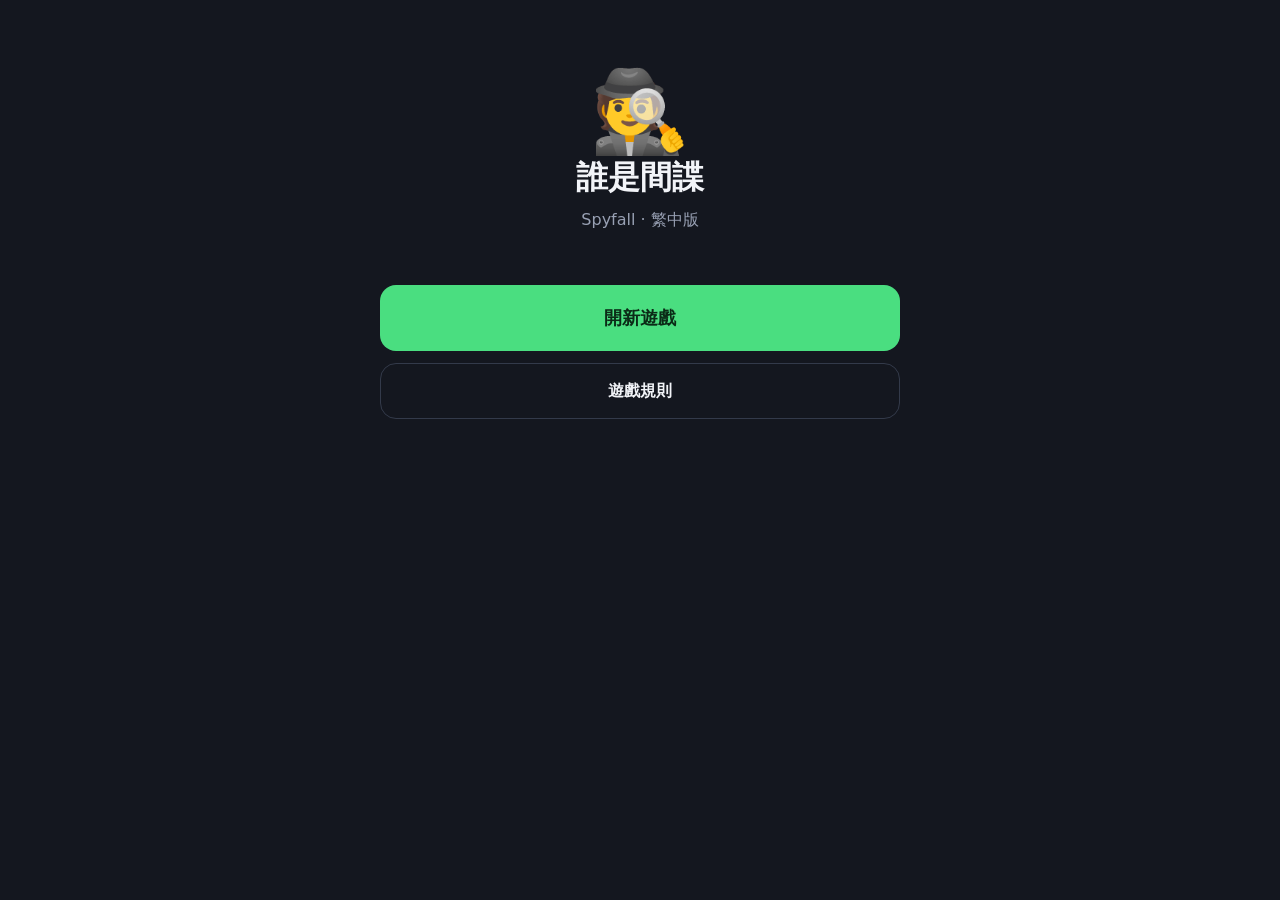
<file: index.html>
<!DOCTYPE html>
<html lang="zh-Hant">
<head>
<meta charset="utf-8">
<meta name="viewport" content="width=device-width, initial-scale=1, viewport-fit=cover">
<meta name="theme-color" content="#14171f">
<title>誰是間諜</title>
<link rel="stylesheet" href="css/style.css">
</head>
<body>

<main id="app">

  <!-- ══ 首頁 ══ -->
  <section class="screen" data-screen="home">
    <div class="hero">
      <div class="hero-emoji">🕵️</div>
      <h1>誰是間諜</h1>
      <p class="sub">Spyfall · 繁中版</p>
    </div>
    <button class="btn btn-primary btn-lg" data-go="setup">開新遊戲</button>
    <button class="btn btn-ghost" data-go="rules">遊戲規則</button>
  </section>

  <!-- ══ 規則 ══ -->
  <section class="screen" data-screen="rules" hidden>
    <h2>遊戲規則</h2>
    <div class="prose">
      <p>每局會抽一個<b>地點</b>。除了<b>間諜</b>之外，所有人都知道地點，也各自拿到一個<b>職業</b>。</p>
      <ol>
        <li>從起始玩家開始，輪流<b>指定一個人問一個問題</b>，被問的人回答後換他問別人。</li>
        <li>平民要讓大家相信你知道地點，又不能講太明顯讓間諜猜到。</li>
        <li>時間到，或有人喊停時，大家投票指認間諜。</li>
        <li>間諜可以<b>隨時亮身分猜地點</b>，猜對就是間諜贏。</li>
      </ol>
      <p class="muted">本網站只負責發身分、公佈地點清單和計時，投票與勝負請大家口頭進行。</p>
    </div>
    <button class="btn btn-ghost" data-go="home">← 返回</button>
  </section>

  <!-- ══ Host：設定 ══ -->
  <section class="screen" data-screen="setup" hidden>
    <h2>遊戲設定</h2>

    <label class="field-label">玩家人數</label>
    <div class="chips chips-wrap" id="playerCount"></div>

    <div id="spyField" hidden>
      <label class="field-label">間諜人數</label>
      <div class="chips" id="spyCount"></div>
      <p class="hint" id="spyHint"></p>
    </div>

    <div class="spacer"></div>
    <button class="btn btn-primary btn-lg" id="btnGenerate">生成身份</button>
    <button class="btn btn-ghost" data-go="home">← 返回</button>
  </section>

  <!-- ══ Host：QR ══ -->
  <section class="screen" data-screen="qr" hidden>
    <h2>請大家掃描</h2>
    <p class="hint">共 <b id="qrCount">6</b> 位玩家，掃描後各自點選自己的座位號</p>
    <div class="qr-frame"><div id="qrBox"></div></div>
    <p class="qr-url" id="qrUrl"></p>
    <div class="spacer"></div>
    <button class="btn btn-primary btn-lg" id="btnStart">大家都掃完了，開始遊戲</button>
    <button class="btn btn-ghost" id="btnRegen">重新生成身份</button>
    <button class="btn btn-ghost" data-go="setup">← 改設定</button>
  </section>

  <!-- ══ Host：地點牆（投影用，滿版） ══ -->
  <section class="screen" data-screen="board" hidden>
    <div class="timer-bar">
      <div id="timer" role="timer" aria-live="off">8:00</div>
      <button class="btn btn-ghost" id="btnPause">暫停</button>
      <button class="btn btn-ghost" id="btnRestart">重來</button>
    </div>
    <div class="board-wall" id="boardWall"></div>
    <p class="hint" id="startsWith"></p>
    <div class="row">
      <button class="btn btn-primary" id="btnNextRound">下一局</button>
      <button class="btn btn-ghost" id="btnFullscreen">全螢幕</button>
      <button class="btn btn-ghost" data-go="home">結束遊戲</button>
    </div>
  </section>

  <!-- ══ 玩家：選座位 ══ -->
  <section class="screen" data-screen="seat" hidden>
    <h2>你是幾號玩家？</h2>
    <p class="hint">和其他人確認一下，每人選不同的號碼</p>
    <div class="seats" id="seatPicker"></div>
  </section>

  <!-- ══ 玩家：身分 ══ -->
  <section class="screen" data-screen="role" hidden>
    <div id="roleCard"></div>
    <button class="btn btn-ghost" data-go="locations">查看所有地點</button>
    <button class="btn btn-ghost btn-sm" id="btnReseat">我選錯號碼了</button>
  </section>

  <!-- ══ 玩家：地點清單 ══ -->
  <section class="screen" data-screen="locations" hidden>
    <h2>所有地點</h2>
    <p class="hint">點一下變灰，表示你覺得不是這裡，只有你看得到</p>
    <div class="loc-wall" id="playerWall"></div>
    <button class="btn btn-ghost btn-sm" id="btnClearCrossed">全部恢復</button>
    <button class="btn btn-ghost" data-go="role">← 返回我的身分</button>
  </section>

  <!-- ══ 錯誤 ══ -->
  <section class="screen" data-screen="error" hidden>
    <h2>無法讀取這局</h2>
    <p class="hint" id="errMsg">連結可能不完整，請主持人重新產生 QR Code。</p>
    <button class="btn btn-ghost" data-go="home">回首頁</button>
  </section>

</main>

<script src="js/qrcode.min.js"></script>
<script src="js/round.js"></script>
<script src="js/app.js"></script>
</body>
</html>
</file>
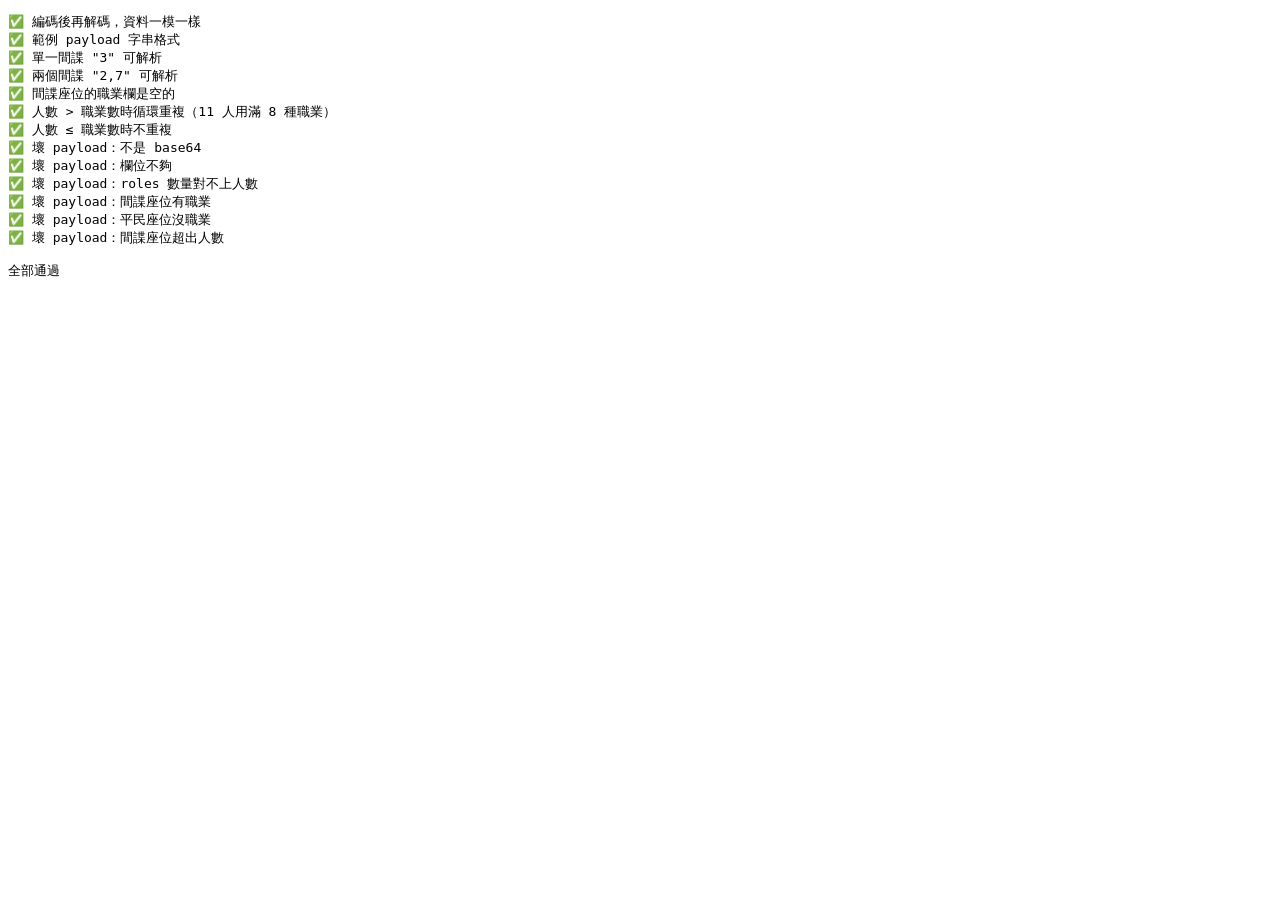
<file: tests.html>
<!DOCTYPE html>
<html lang="zh-Hant">
<meta charset="utf-8">
<title>payload 自我檢查</title>
<pre id="out"></pre>
<script src="js/round.js"></script>
<script>
/* 開起來就跑，結果印在頁面和 console。不用測試框架。 */
const log = [];
let failed = 0;
function check(name, cond) {
  console.assert(cond, name);
  if (!cond) failed++;
  log.push((cond ? '✅ ' : '❌ ') + name);
}
const throws = (fn) => { try { fn(); return false; } catch { return true; } };

const r = { locationId: 'hospital', spySeats: [3], players: 6, startSeat: 1, nonce: 'k3x9qa',
            roles: [4, 0, null, 7, 2, 5] };

check('編碼後再解碼，資料一模一樣', JSON.stringify(decodeRound(encodeRound(r))) === JSON.stringify(r));
check('範例 payload 字串格式', b64url.decode(encodeRound(r)) === 'hospital|3|6|1|k3x9qa|4,0,,7,2,5');

check('單一間諜 "3" 可解析', decodeRound(encodeRound(r)).spySeats.join() === '3');
const two = { ...r, players: 9, spySeats: [2, 7], roles: [0, null, 1, 2, 3, 4, null, 5, 6] };
check('兩個間諜 "2,7" 可解析', decodeRound(encodeRound(two)).spySeats.join() === '2,7');

for (let t = 0; t < 50; t++) {                 // 隨機跑幾次，涵蓋各種座位組合
  const a = assignRoles(8, 9, [2, 7]);
  if (a[1] !== null || a[6] !== null || a.filter((x) => x === null).length !== 2) {
    check('間諜座位的職業欄是空的', false); break;
  }
  if (t === 49) check('間諜座位的職業欄是空的', true);
}

const big = assignRoles(8, 12, [5]);            // 11 個平民、8 個職業
const civ = big.filter((x) => x !== null);
check('人數 > 職業數時循環重複（11 人用滿 8 種職業）', civ.length === 11 && new Set(civ).size === 8);
const small = assignRoles(8, 6, [1]).filter((x) => x !== null);
check('人數 ≤ 職業數時不重複', new Set(small).size === small.length);

check('壞 payload：不是 base64', throws(() => decodeRound('!!!')));
check('壞 payload：欄位不夠', throws(() => decodeRound(b64url.encode('hospital|3|6'))));
check('壞 payload：roles 數量對不上人數', throws(() => decodeRound(b64url.encode('hospital|3|6|1|n|4,0,,7'))));
check('壞 payload：間諜座位有職業', throws(() => decodeRound(b64url.encode('hospital|3|6|1|n|4,0,1,7,2,5'))));
check('壞 payload：平民座位沒職業', throws(() => decodeRound(b64url.encode('hospital|3|6|1|n|4,,,7,2,5'))));
check('壞 payload：間諜座位超出人數', throws(() => decodeRound(b64url.encode('hospital|9|6|1|n|4,0,1,7,2,5'))));

log.push('', failed ? `${failed} 項失敗` : '全部通過');
document.getElementById('out').textContent = log.join('\n');
document.title = failed ? `FAIL ${failed}` : 'PASS';
</script>
</file>
<file: css/style.css>
:root{
  --bg:#14171f; --card:#1e222d; --card-2:#272c3a;
  --fg:#f2f4f8; --muted:#98a0b3; --line:#333a4a;
  --accent:#4ade80; --accent-ink:#0b2b17;
  --danger:#fb7185; --gold:#fbbf24;
  --radius:16px;
}
*{box-sizing:border-box;-webkit-tap-highlight-color:transparent}
html,body{margin:0;background:var(--bg);color:var(--fg)}
body{
  font-family:"PingFang TC","Noto Sans TC","Heiti TC",system-ui,-apple-system,"Segoe UI",sans-serif;
  font-size:16px; line-height:1.6;
  min-height:100dvh;
}
#app{
  max-width:560px; margin:0 auto;
  padding:24px 20px calc(32px + env(safe-area-inset-bottom));
  min-height:100dvh; display:flex; flex-direction:column;
}
.screen{display:flex;flex-direction:column;flex:1}
.screen[hidden]{display:none}

h1{font-size:2rem;margin:0}
h2{font-size:1.35rem;margin:0 0 4px}
.sub{color:var(--muted);margin:4px 0 0}
.hint{color:var(--muted);font-size:.9rem;margin:4px 0 16px}
.muted{color:var(--muted)}
.spacer{flex:1;min-height:16px}

.hero{text-align:center;padding:48px 0 40px}
.hero-emoji{font-size:5rem;line-height:1}

/* buttons */
.btn{
  display:block;width:100%;margin-top:12px;
  padding:14px 18px;border:1px solid var(--line);border-radius:var(--radius);
  background:var(--card);color:var(--fg);
  font:inherit;font-weight:600;cursor:pointer;
  transition:transform .08s ease, background .15s ease;
}
.btn:active{transform:scale(.98)}
.btn-primary{background:var(--accent);color:var(--accent-ink);border-color:transparent}
.btn-lg{padding:18px;font-size:1.1rem}
.btn-sm{padding:10px;font-size:.85rem;color:var(--muted)}
.btn-ghost{background:transparent}

/* chips */
.field-label{display:block;margin:20px 0 8px;font-weight:600;font-size:.9rem;color:var(--muted)}
.chips{display:flex;gap:8px}
.chips-wrap{flex-wrap:wrap}
.chip{
  padding:10px 14px;border:1px solid var(--line);border-radius:999px;
  background:var(--card);color:var(--fg);font:inherit;font-size:.95rem;cursor:pointer;
}
.chip[aria-pressed="true"]{background:var(--accent);color:var(--accent-ink);border-color:transparent;font-weight:700}
.chips .chip{flex:1;text-align:center}
.chips-wrap .chip{flex:0 0 auto}
#playerCount .chip{min-width:52px}

/* QR */
.qr-frame{
  background:#fff;padding:16px;border-radius:var(--radius);
  display:flex;justify-content:center;align-items:center;
}
#qrBox img,#qrBox canvas{display:block;width:100%!important;height:auto!important;image-rendering:pixelated}
.qr-url{
  font-size:.7rem;color:var(--muted);word-break:break-all;
  text-align:center;margin:10px 0 0;font-family:ui-monospace,monospace;
}

/* location wall */
.loc-wall{display:grid;grid-template-columns:repeat(auto-fill,minmax(96px,1fr));gap:8px;margin:8px 0 16px}
.loc{
  background:var(--card);border:1px solid var(--line);border-radius:10px;color:var(--fg);font:inherit;
  padding:10px 4px;text-align:center;display:flex;flex-direction:column;align-items:center;gap:2px;
}
.loc-emoji{font-size:1.6rem;line-height:1}
.loc-name{font-size:.85rem;font-weight:600;line-height:1.2}
button.loc{cursor:pointer}
.loc[aria-pressed="true"]{opacity:.3;background:transparent}
.loc[aria-pressed="true"] .loc-name{text-decoration:line-through}

/* 圖片 + emoji 替代：img 蓋在 emoji 上，載入失敗會被移除 */
.pic{
  position:relative;aspect-ratio:4/3;border-radius:12px;overflow:hidden;
  background:var(--card-2);display:flex;align-items:center;justify-content:center;
}
.pic-emoji{font-size:clamp(3rem,18vw,6rem);line-height:1}
.pic img{position:absolute;inset:0;width:100%;height:100%;object-fit:cover}

/* seats */
/* auto-fit：3 人時是 3 大格，16 人時自動排成 4 欄，不會爆版 */
.seats{display:grid;grid-template-columns:repeat(auto-fit,minmax(74px,1fr));gap:12px;margin-top:8px}
.seat{
  aspect-ratio:1;border:1px solid var(--line);border-radius:var(--radius);
  background:var(--card);color:var(--fg);font:inherit;
  font-size:clamp(1.5rem,7vw,2.4rem);font-weight:700;cursor:pointer;
}
.seat:active{transform:scale(.96)}

/* role card */
/* 按住才顯示：擋掉 iOS 長按選單、選字、捲動，避免按住時跳出別的東西 */
.seat-tag{color:var(--muted);font-size:.85rem;letter-spacing:.1em;text-align:center;margin-bottom:8px}
.reveal{
  -webkit-user-select:none;user-select:none;-webkit-touch-callout:none;touch-action:none;
  cursor:pointer;margin-bottom:8px;border-radius:20px;
}
.reveal:focus-visible{outline:3px solid var(--accent);outline-offset:3px}
.cover{
  min-height:min(62vh,480px);border:2px dashed var(--line);border-radius:20px;background:var(--card);
  display:flex;flex-direction:column;align-items:center;justify-content:center;gap:6px;
}
.cover[hidden],.revealed[hidden]{display:none}
.cover-icon{font-size:3rem;line-height:1;margin-bottom:6px}
.cover b{font-size:1.3rem}
.cover span{color:var(--muted);font-size:.9rem}

.role{
  border-radius:20px;padding:16px 16px 24px;text-align:center;
  border:1px solid var(--line);background:var(--card);
}
.role .title{font-size:2rem;font-weight:800;margin:12px 0 0;line-height:1.3}
.role.civilian{border-color:var(--accent);background:linear-gradient(180deg,rgba(74,222,128,.14),transparent 60%)}
.role.spy{border-color:var(--gold);background:linear-gradient(180deg,rgba(251,191,36,.14),transparent 60%)}
.role.spy .title{color:var(--gold)}
.role .job{font-size:1.3rem;font-weight:700;color:var(--accent);margin-top:4px}
.role ul{text-align:left;margin:20px 0 0;padding-left:20px;color:var(--muted);font-size:.95rem}
.role ul li{margin:8px 0}
.role ul b{color:var(--fg)}

.prose{color:var(--muted)}
.prose b{color:var(--fg)}
.prose ol{padding-left:20px}
.prose li{margin:8px 0}

/* ── 投影模式：主持人地點牆滿版放大 ─────────────────
   用 clamp() 讓手機 / 筆電 / 投影機都自動縮放到合適大小。 */

body[data-screen="board"] #app{
  max-width:none;
  padding:clamp(12px,2vh,28px) clamp(12px,3vw,56px);
  height:100dvh;
}
body[data-screen="board"] .screen[data-screen="board"]{min-height:0}

/* 計時器 */
.timer-bar{display:flex;align-items:center;justify-content:center;gap:clamp(8px,1.5vw,20px)}
#timer{
  font-size:clamp(2rem,6vh,4.5rem);font-weight:800;line-height:1.1;
  font-variant-numeric:tabular-nums;min-width:5ch;text-align:center;
}
.timer-bar .btn{width:auto;margin:0;padding:8px 18px;font-size:clamp(.85rem,1.2vw,1.1rem)}
.btn:disabled{opacity:.4;cursor:default}
body.timeup #timer{color:var(--danger);animation:flash .5s ease-in-out 6 alternate}
body.timeup{animation:flash-bg .5s ease-in-out 6 alternate}
@keyframes flash{to{opacity:.2}}
@keyframes flash-bg{to{background:#5b1a24}}

/* 地點圖片牆：欄數與格子大小由 fitBoardWall() 算好，保證不用捲動 */
.board-wall{
  flex:1;min-height:0;display:grid;justify-content:center;align-content:center;
  gap:clamp(4px,.6vw,12px);margin:clamp(8px,1.5vh,20px) 0 0;
}
.tile{position:relative;border-radius:8px;overflow:hidden}
.tile .pic{border-radius:0}
.tile .pic-emoji{font-size:calc(var(--tile) * .32)}
.tile-name{
  position:absolute;left:0;right:0;bottom:0;padding:1.2em 4px 4px;text-align:center;
  background:linear-gradient(transparent,rgba(0,0,0,.8));
  font-size:clamp(.7rem,calc(var(--tile) * .1),1.6rem);font-weight:700;line-height:1.2;
  text-shadow:0 1px 3px #000;
}

#startsWith{
  font-size:clamp(.9rem,1.8vw,1.8rem);
  text-align:center;margin:clamp(8px,1.5vh,20px) 0 0;
}

/* 按鈕橫排，不佔投影畫面 */
.row{display:flex;flex-wrap:wrap;gap:10px;margin-top:clamp(8px,1.5vh,20px)}
.row .btn{margin-top:0;flex:1 1 120px;padding:12px;font-size:clamp(.85rem,1.2vw,1.1rem)}
</file>
